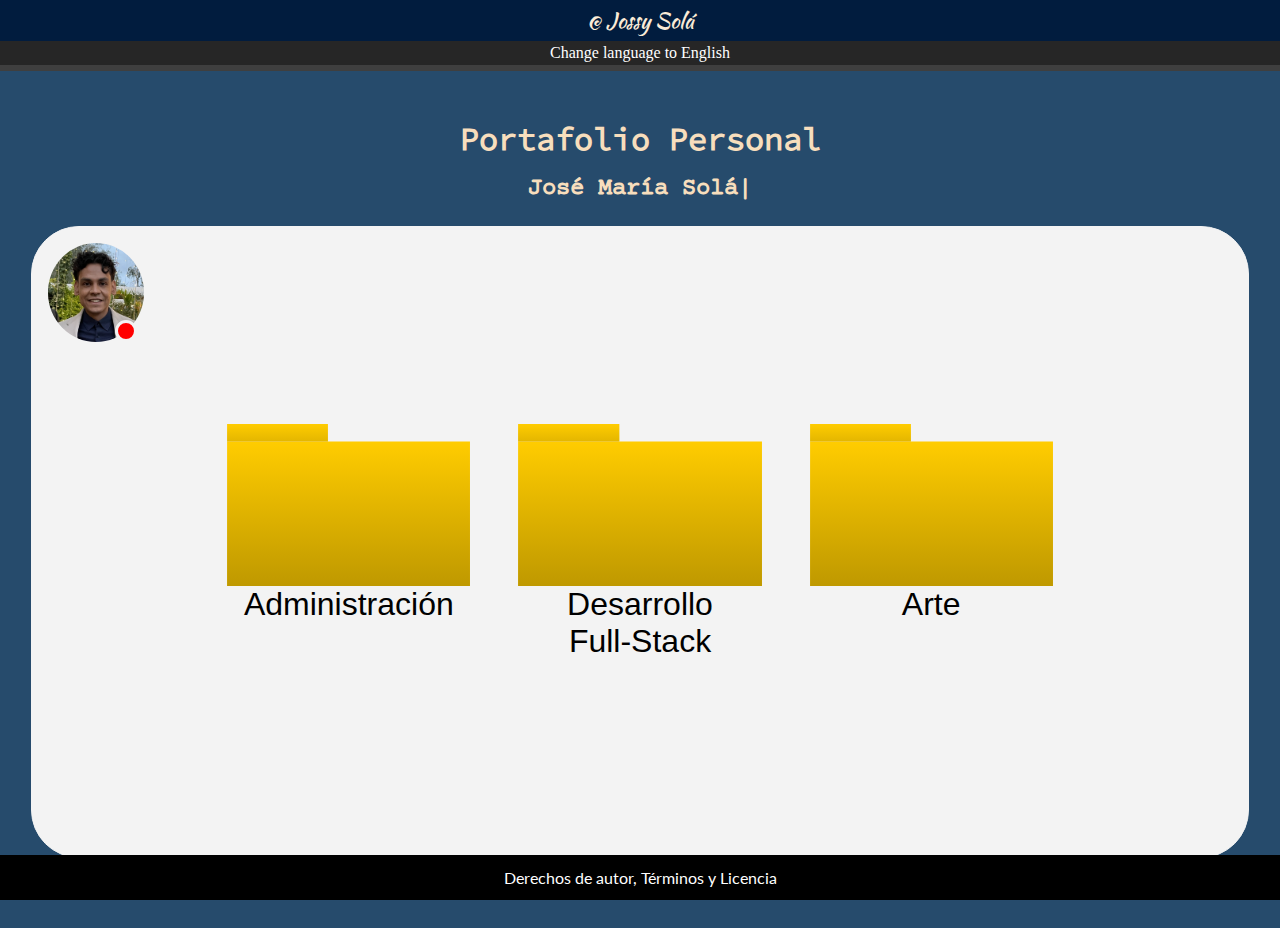
<file: index.html>
<!DOCTYPE html>
<html lang="es">
    <head>
        <title>Portafolio</title>
        <meta charset="utf-8">
        <meta name="viewport" content="width=device-width, initial-scale=1">
        <link rel="icon" href="./resources/images/at.png">
        <script type="module" src="./main.js" defer></script>
        <link rel="stylesheet" type="text/css" href="./resources/styles/breakpoints.css">
        <link rel="stylesheet" type="text/css" href="./resources/styles/main.css">
        <link rel="stylesheet" type="text/css" href="./resources/styles/banner.css">
        <link rel="stylesheet" type="text/css" href="./resources/styles/fonts.css">
        <link rel="stylesheet" type="text/css" href="./resources/styles/keyframes.css">
        <link rel="preconnect" href="https://fonts.googleapis.com">
        <link rel="preconnect" href="https://fonts.gstatic.com" crossorigin>
        <link href="https://fonts.googleapis.com/css2?family=Courier+Prime:ital,wght@0,400;0,700;1,400;1,700&display=swap" rel="stylesheet" media="screen" disabled>
        <link href="https://fonts.googleapis.com/css2?family=Source+Code+Pro:ital,wght@0,400;0,500;0,600;0,700;0,800;0,900;1,400;1,500;1,600;1,700;1,800;1,900&display=swap" rel="stylesheet" media="screen" disabled>
        <link href="https://fonts.googleapis.com/css2?family=Lato:ital,wght@0,100;0,300;0,400;0,700;0,900;1,100;1,300;1,400;1,700;1,900&display=swap" rel="stylesheet" media="screen">
        <link href="https://fonts.googleapis.com/css2?family=Caveat&family=Kaushan+Script&family=League+Spartan:wght@300&family=Playfair+Display&family=Ubuntu:wght@300&display=swap" rel="stylesheet" media="screen">
    </head>
    <body>
        <header>
            <div id="jossy_banner">@ Jossy Solá</div>
            <div id="start"></div>
            <nav>
                <div class="options language"><a href="./EN.html">Change language to English</a></div>
                <div class="options accessibility"><a href="#"></a></div>
            </nav>
            <h1>Portafolio Personal</h1>
            <h2 id="myname">José María Solá<span>|</span></h2>
        </header>

        <main>
            <div id="desktop">

                <div id="inbox">
                    <img src="./resources/images/me.webp" alt="Picture of Jossy Solá">
                    <div id="notification"></div>
                </div>
                
                <div class="folder" id="adm">
                    <img src="./resources/images/folder_notselected.svg" alt="">
                    <img class="selected" src="./resources/images/folder_selected.svg" alt="">
                    <span>Administración</span>
                </div>

                <div class="folder" id="fullstack">
                    <img src="./resources/images/folder_notselected.svg" alt="">
                    <img class="selected" src="./resources/images/folder_selected.svg" alt="">
                    <span>Desarrollo<br>Full-Stack</span>
                </div>

                <div class="folder" id="art">
                    <img src="./resources/images/folder_notselected.svg" alt="">
                    <img class="selected" src="./resources/images/folder_selected.svg" alt="">
                    <span>Arte</span>
                </div>
            </div>
        </main>

        <footer><a href="./resources/versions/about.html">Derechos de autor, Términos y Licencia</a></footer>
        
    </body>
</html>
</file>
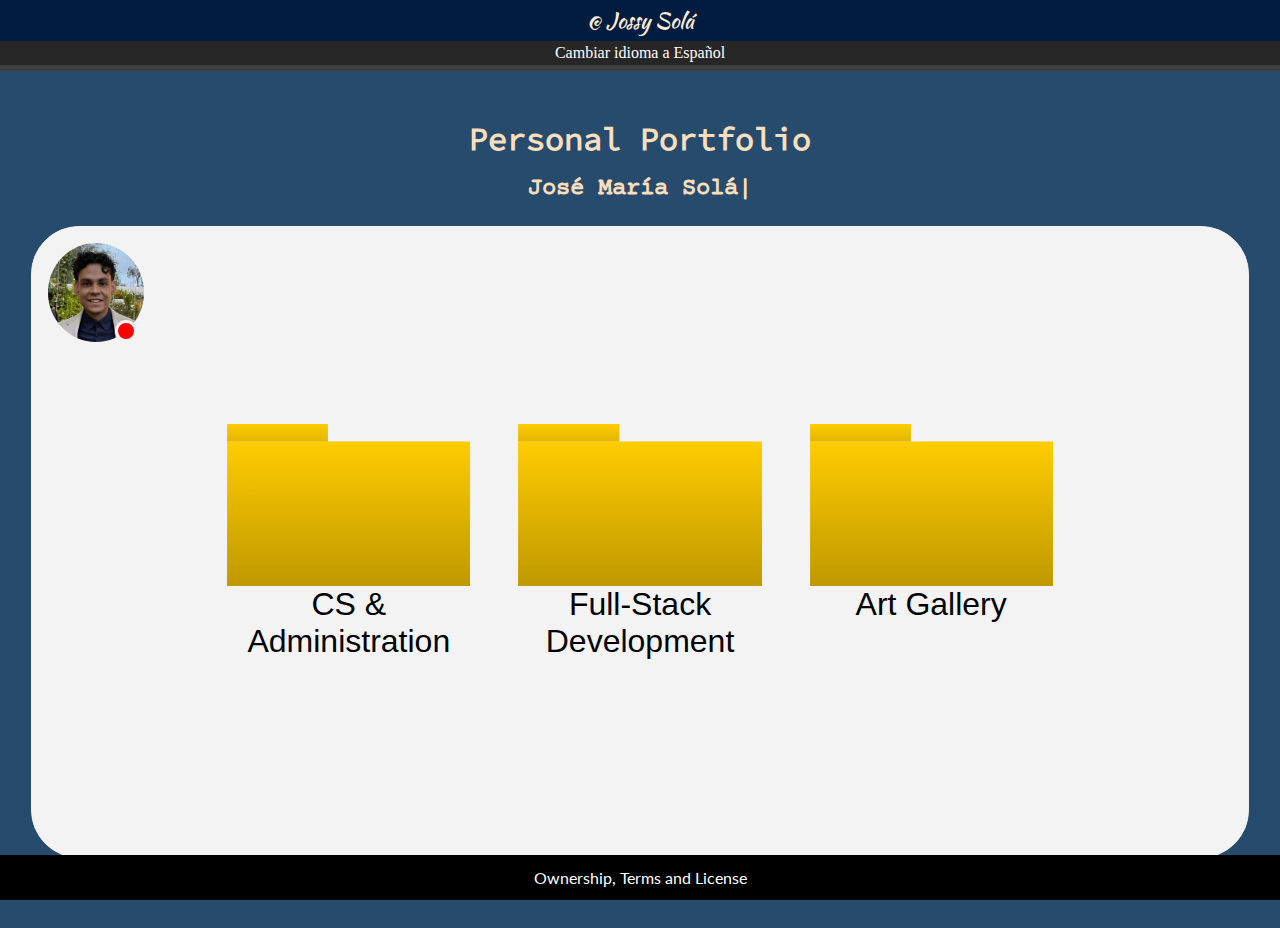
<file: EN.html>
<!DOCTYPE html>
<html lang="en">
    <head>
        <title>Portfolio</title>
        <meta charset="utf-8">
        <meta name="viewport" content="width=device-width, initial-scale=1">
        <link rel="icon" href="./resources/images/at.png">
        <script type="module" src="./main.js" defer></script>
        <link rel="stylesheet" type="text/css" href="./resources/styles/breakpoints.css">
        <link rel="stylesheet" type="text/css" href="./resources/styles/main.css">
        <link rel="stylesheet" type="text/css" href="./resources/styles/banner.css">
        <link rel="stylesheet" type="text/css" href="./resources/styles/fonts.css">
        <link rel="stylesheet" type="text/css" href="./resources/styles/keyframes.css">
        <link rel="preconnect" href="https://fonts.googleapis.com">
        <link rel="preconnect" href="https://fonts.gstatic.com" crossorigin>
        <link href="https://fonts.googleapis.com/css2?family=Courier+Prime:ital,wght@0,400;0,700;1,400;1,700&display=swap" rel="stylesheet" media="screen" disabled>
        <link href="https://fonts.googleapis.com/css2?family=Source+Code+Pro:ital,wght@0,400;0,500;0,600;0,700;0,800;0,900;1,400;1,500;1,600;1,700;1,800;1,900&display=swap" rel="stylesheet" media="screen" disabled>
        <link href="https://fonts.googleapis.com/css2?family=Lato:ital,wght@0,100;0,300;0,400;0,700;0,900;1,100;1,300;1,400;1,700;1,900&display=swap" rel="stylesheet" media="screen">
        <link href="https://fonts.googleapis.com/css2?family=Caveat&family=Kaushan+Script&family=League+Spartan:wght@300&family=Playfair+Display&family=Ubuntu:wght@300&display=swap" rel="stylesheet" media="screen">
    </head>
    <body>
        <header>
            <div id="jossy_banner">@ Jossy Solá</div>
            <div id="start"></div>
            <nav>
                <div class="options language"><a href="https://jossysola.github.io/home/">Cambiar idioma a Español</a></div>
                <div class="options accessibility"><a href="#"></a></div>
            </nav>
            <h1>Personal Portfolio</h1>
            <h2>José María Solá<span>|</span></h2>
        </header>

        <main>
            <div id="desktop">
                <div id="inbox">
                    <img src="./resources/images/me.webp" alt="Picture of Jossy Solá">
                    <div id="notification"></div>
                </div>
                
                <div class="folder" id="adm">
                    <img src="./resources/images/folder_notselected.svg" alt="">
                    <img class="selected" src="./resources/images/folder_selected.svg" alt="">
                    <span>CS & Administration</span>
                </div>

                <div class="folder" id="fullstack">
                    <img src="./resources/images/folder_notselected.svg" alt="">
                    <img class="selected" src="./resources/images/folder_selected.svg" alt="">
                    <span>Full-Stack<br>Development</span>
                </div>

                <div class="folder" id="art">
                    <img src="./resources/images/folder_notselected.svg" alt="">
                    <img class="selected" src="./resources/images/folder_selected.svg" alt="">
                    <span>Art Gallery</span>
                </div>
            </div>
        </main>

        <footer><a href="./resources/versions/about.html">Ownership, Terms and License</a></footer>
        
    </body>
</html>
</file>
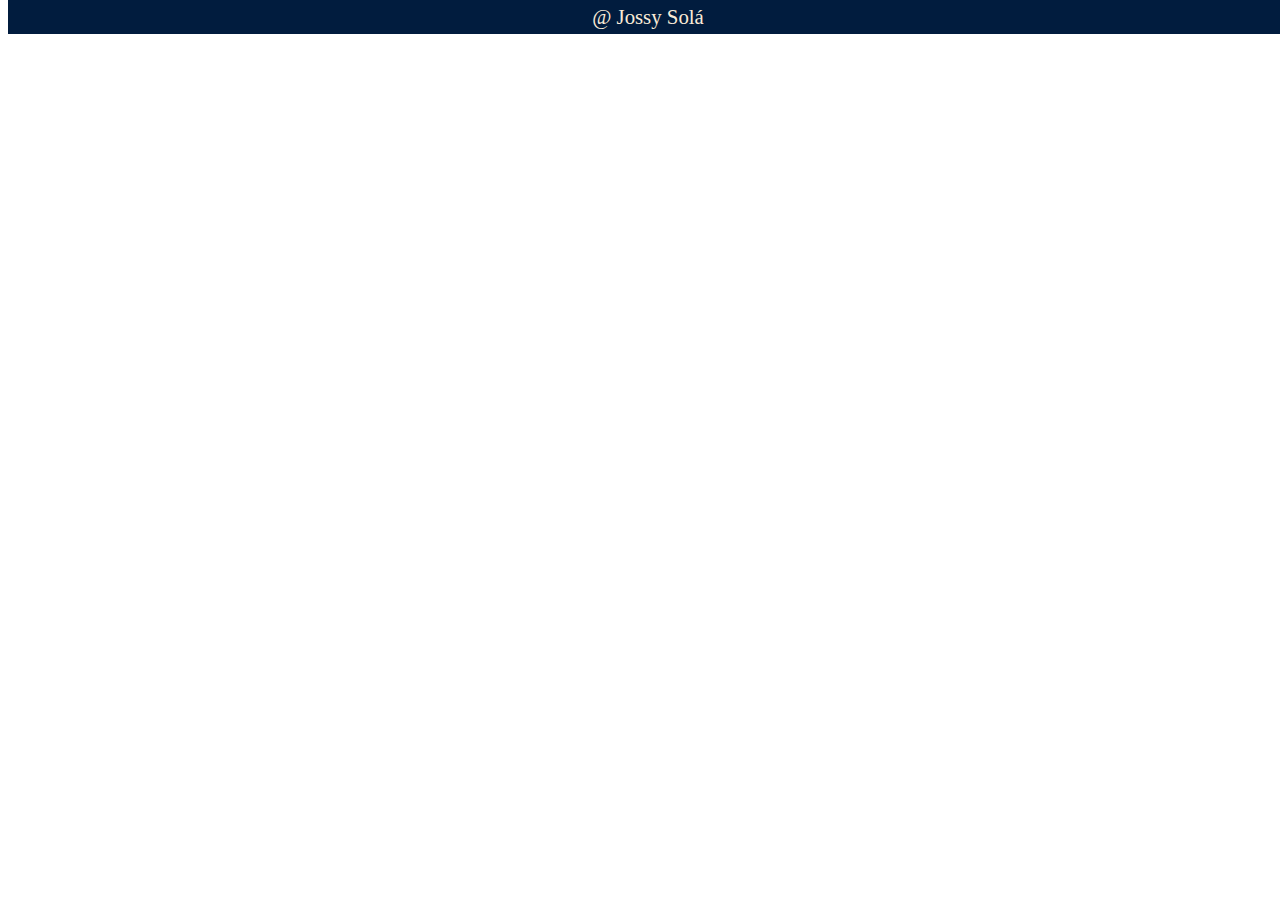
<file: home.html>
<!DOCTYPE html>
<html lang="es">
    <head>
        <title>Portafolio</title>
        <meta charset="UTF-8">
        <link rel="icon" href="./resources/images/at.png">
        <link rel="stylesheet" type="text/css" href="./resources/styles/banner.css">
    </head>

    <body>
        <div id="jossy_banner">@ Jossy Solá</div>
    </body>

</html>
</file>
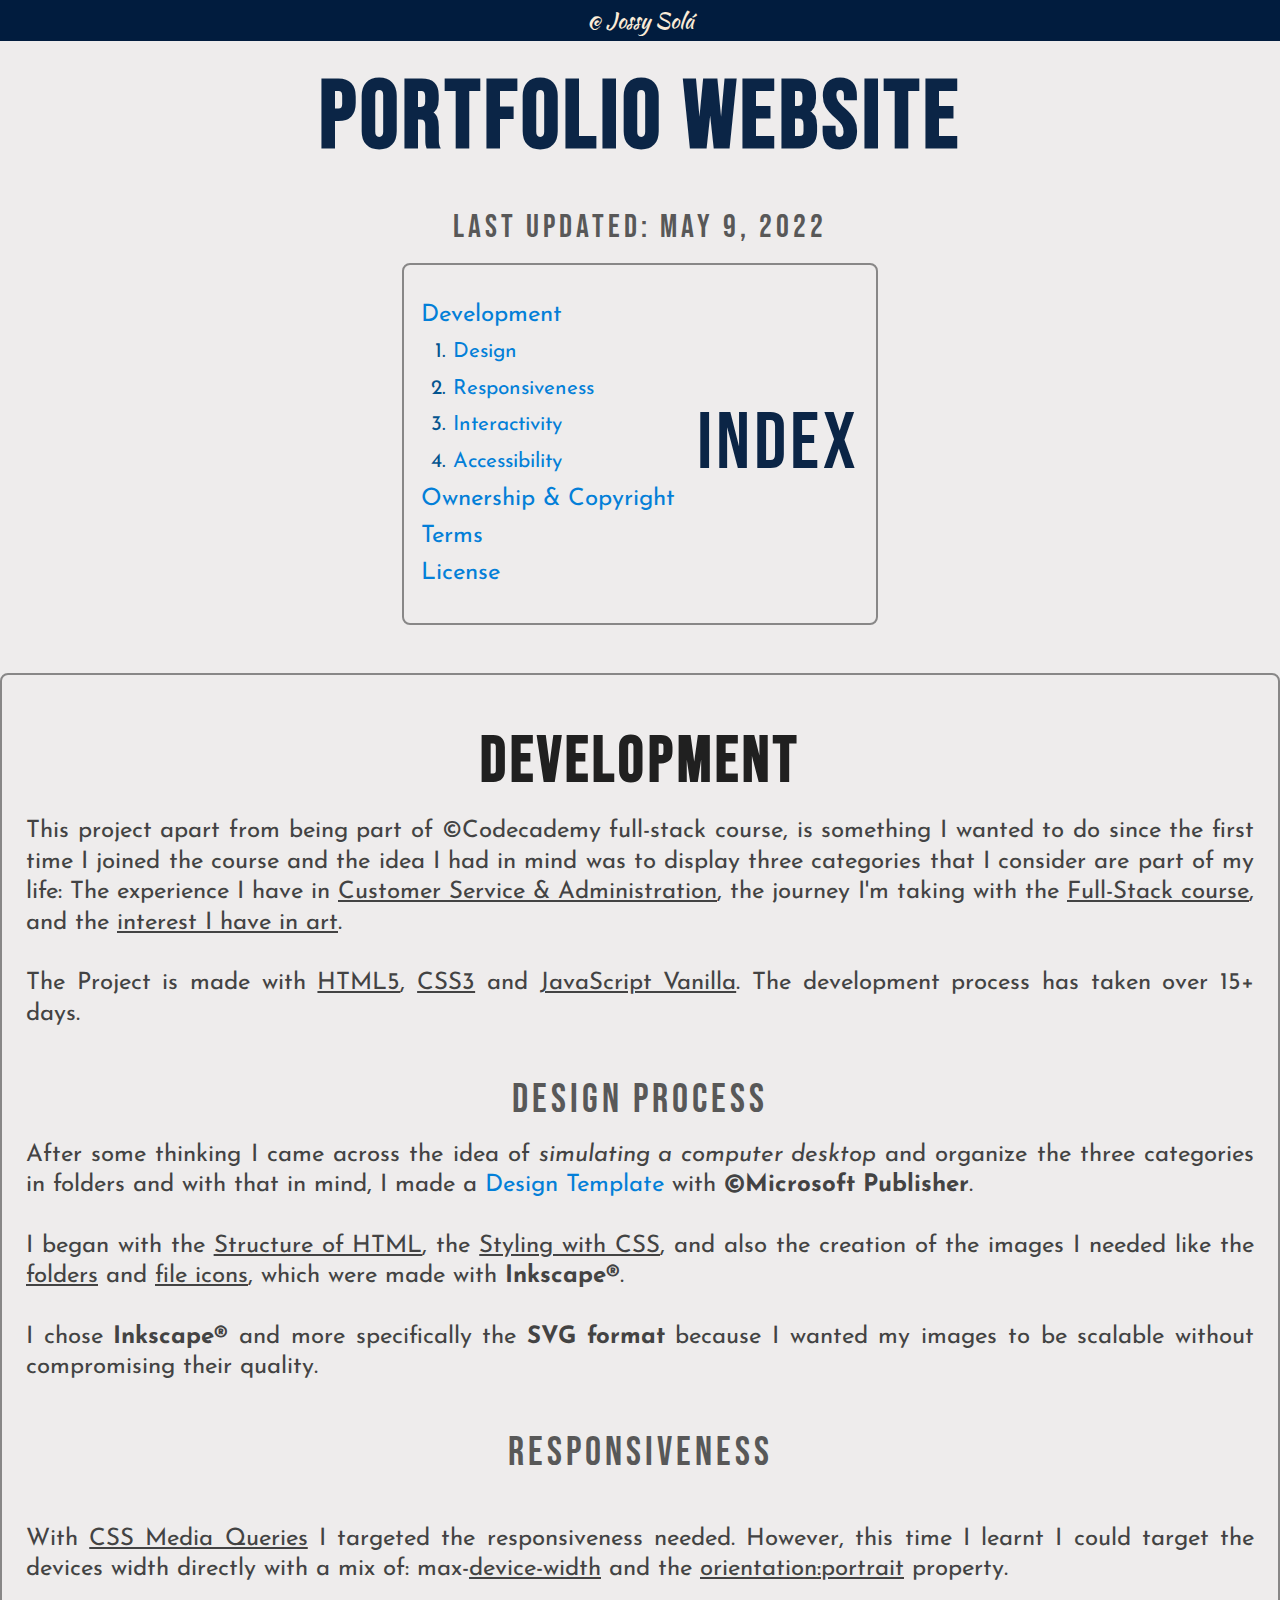
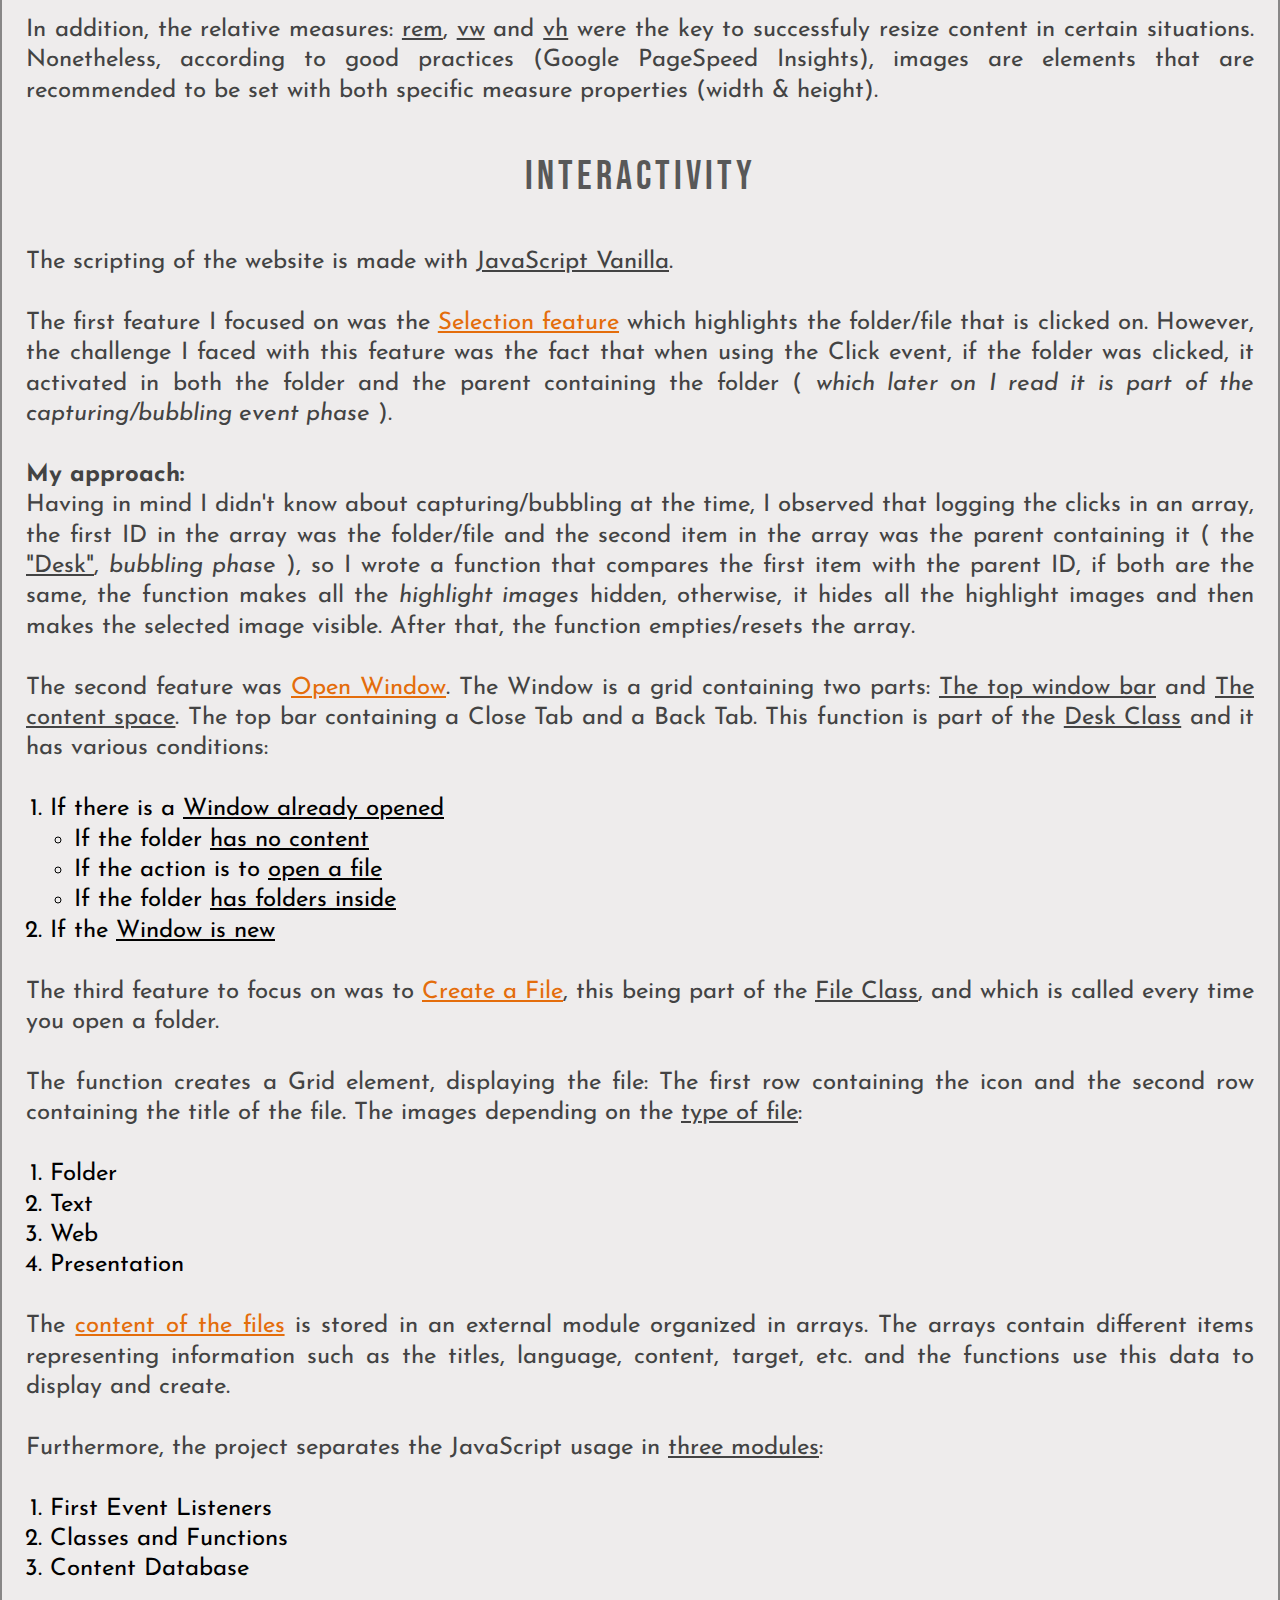
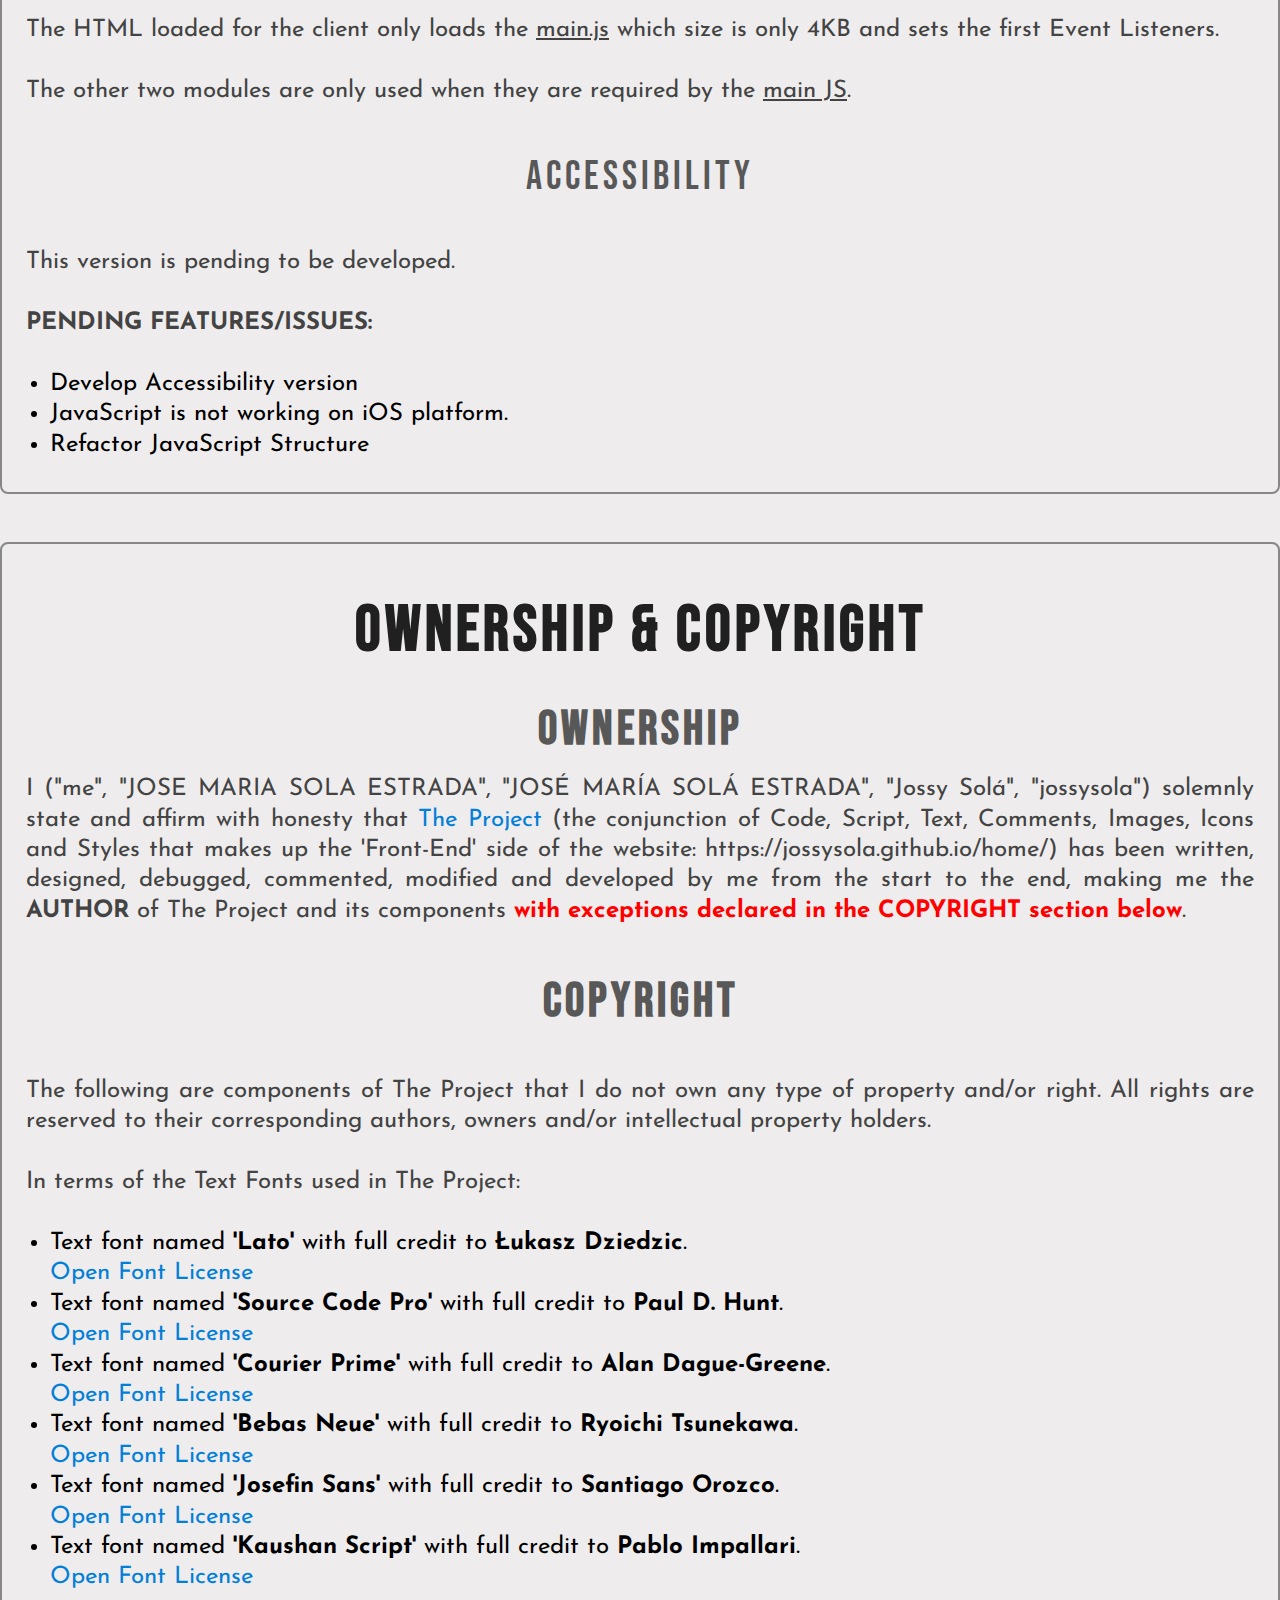
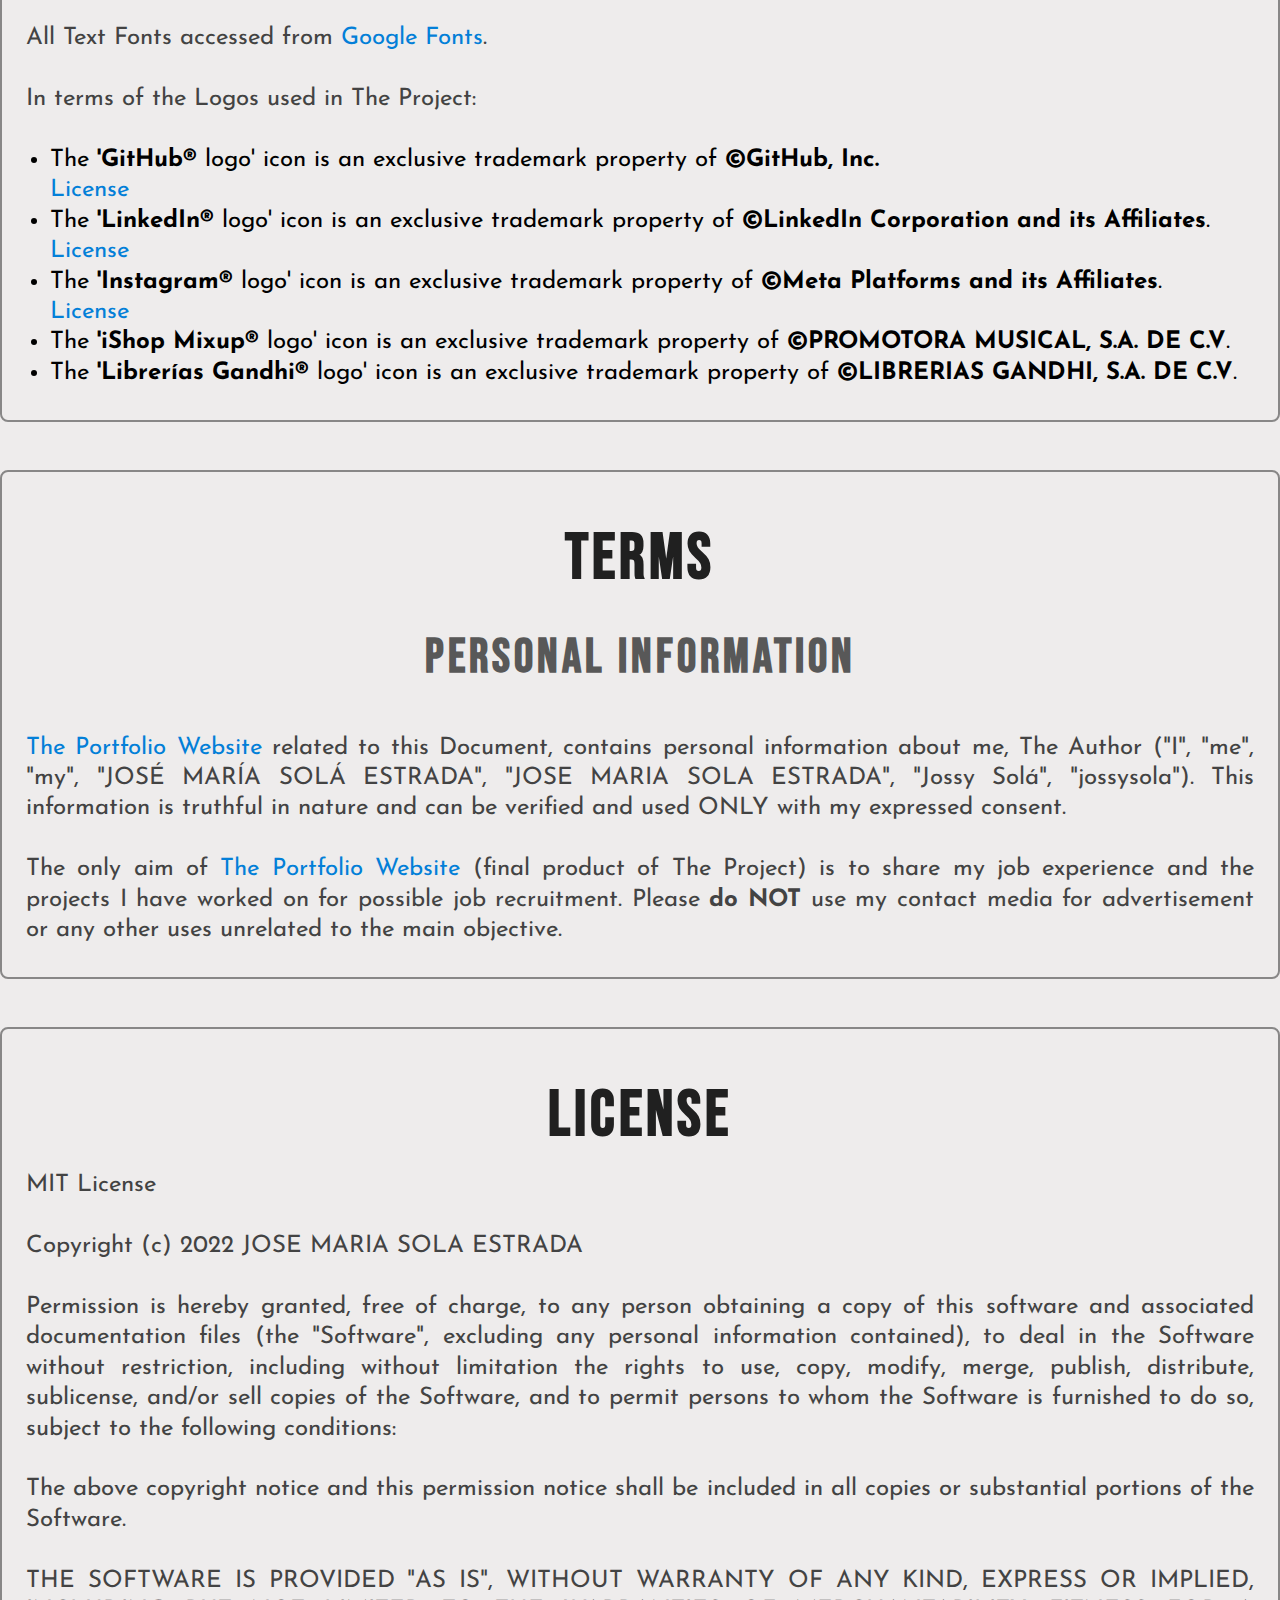
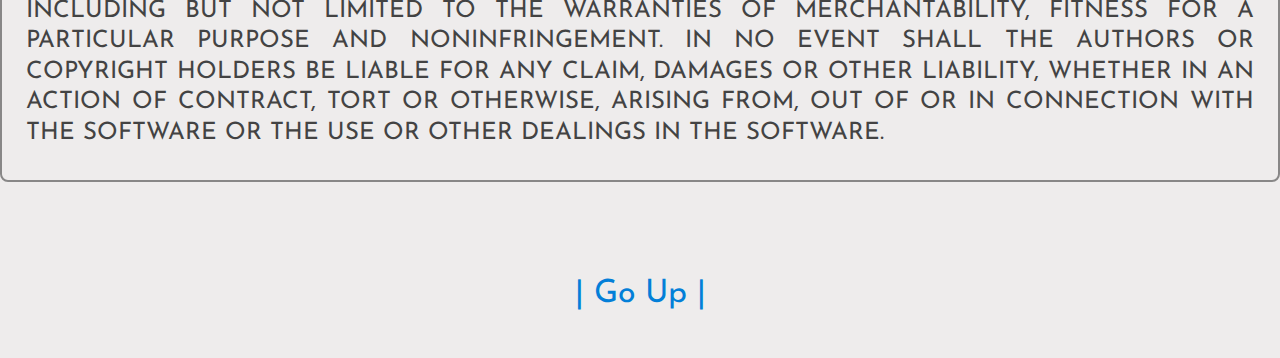
<file: resources/versions/about.html>
<!DOCTYPE html>
<html lang="en">
    <head>
        <title>About Jossy Sola website</title>
        <meta charset="utf-8" name="viewport" content="width=device-width, initial-scale=1">
        <link rel="icon" href="../images/at.png">
        <link rel="stylesheet" type="text/css" href="../styles/banner.css">
        <link rel="stylesheet" type="text/css" href="./about.css">
        <link href="https://fonts.googleapis.com/css2?family=Caveat&family=Kaushan+Script&family=League+Spartan:wght@300&family=Playfair+Display&family=Ubuntu:wght@300&display=swap" rel="stylesheet" media="screen">
        <link href="https://fonts.googleapis.com/css2?family=Bebas+Neue&display=swap" rel="stylesheet">
        <link href="https://fonts.googleapis.com/css2?family=Josefin+Sans:ital,wght@0,500;0,700;1,500&display=swap" rel="stylesheet">
    </head>

    <body>
        <div id="jossy_banner"><a href="https://jossysola.github.io/home/">@ Jossy Solá</a></div>
        <div id="start"></div>
        <h1>Portfolio Website</h1>
        <h6>Last updated: May 9, 2022</h6>
        <nav>
            <ul>
                <li><a href="#development">Development</a>
                    <ol>
                        <li><a href="#design">Design</a></li>
                        <li><a href="#responsiveness">Responsiveness</a></li>
                        <li><a href="#interactivity">Interactivity</a></li>
                        <li><a href="#accessibility">Accessibility</a></li>
                    </ol>
                </li>
                <li><a href="#copyright">Ownership & Copyright</a></li>
                <li><a href="#terms">Terms</a></li>
                <li><a href="#license">License</a></li>
            </ul>

            <h2 style="align-self: center;">Index</h2>
        </nav>

        <section id="development">
            <h3>Development</h3>
            <p>This project apart from being part of &copyCodecademy full-stack course, is something I wanted to do since the first time I joined the course and the idea I had in mind was to display three categories that I consider are part of my life: The experience I have in <u>Customer Service & Administration</u>, the journey I'm taking with the <u>Full-Stack course</u>, and the <u>interest I have in art</u>.</p>
            <br>
            <p>The Project is made with <u>HTML5</u>, <u>CSS3</u> and <u>JavaScript Vanilla</u>. The development process has taken over 15+ days.</p>
            <br>
            <h5 id="design">Design Process</h5>
            <p>After some thinking I came across the idea of <em>simulating a computer desktop</em> and organize the three categories in folders and with that in mind, I made a <a href="../docs/Normal Version.pdf" target="_blank">Design Template</a> with <strong>&copyMicrosoft Publisher</strong>.</p>
            <br>
            <p>I began with the <u>Structure of HTML</u>, the <u>Styling with CSS</u>, and also the creation of the images I needed like the <u>folders</u> and <u>file icons</u>, which were made with <strong>Inkscape&reg</strong>.</p>
            <br>
            <p>I chose <strong>Inkscape&reg</strong> and more specifically the <strong>SVG format</strong> because I wanted my images to be scalable without compromising their quality.</p>
            <br>
            <h5 id="responsiveness">Responsiveness</h5>
            <br>
            <p>With <u>CSS Media Queries</u> I targeted the responsiveness needed. However, this time I learnt I could target the devices width directly with a mix of: max-<u>device-width</u> and the <u>orientation:portrait</u> property.</p>
            <br>
            <p>In addition, the relative measures: <u>rem</u>, <u>vw</u> and <u>vh</u> were the key to successfuly resize content in certain situations. Nonetheless, according to good practices (Google PageSpeed Insights), images are elements that are recommended to be set with both specific measure properties (width & height).</p>
            <br>
            <h5 id="interactivity">Interactivity</h5>
            <br>
            <p>The scripting of the website is made with <u>JavaScript Vanilla</u>.</p>
            <br>
            <p>The first feature I focused on was the <u class="highlight">Selection feature</u> which highlights the folder/file that is clicked on. However, the challenge I faced with this feature was the fact that when using the Click event, if the folder was clicked, it activated in both the folder and the parent containing the folder ( <em>which later on I read it is part of the capturing/bubbling event phase</em> ).</p>
            <br>
            <p><strong>My approach:</strong><br>Having in mind I didn't know about capturing/bubbling at the time, I observed that logging the clicks in an array, the first ID in the array was the folder/file and the second item in the array was the parent containing it ( the <u>"Desk"</u>, </em><em>bubbling phase</em> ), so I wrote a function that compares the first item with the parent ID, if both are the same, the function makes all the <em>highlight images</em> hidden, otherwise, it hides all the highlight images and then makes the selected image visible. After that, the function empties/resets the array.</p>
            <br>
            <p>The second feature was <u class="highlight">Open Window</u>. The Window is a grid containing two parts: <u>The top window bar</u> and <u>The content space</u>. The top bar containing a Close Tab and a Back Tab. This function is part of the <u>Desk Class</u> and it has various conditions:</p>
            <br>
            <ol>
                <li>If there is a <u>Window already opened</u></li>
                <ul>
                    <li>If the folder <u>has no content</u></li>
                    <li>If the action is to <u>open a file</u></li>
                    <li>If the folder <u>has folders inside</u></li>
                </ul>
                <li>If the <u>Window is new</u></li>
            </ol>
            <br>
            <p>The third feature to focus on was to <u class="highlight">Create a File</u>, this being part of the <u>File Class</u>, and which is called every time you open a folder.</p>
            <br>
            <p>The function creates a Grid element, displaying the file: The first row containing the icon and the second row containing the title of the file. The images depending on the <u>type of file</u>:</p>
            <br>
            <ol>
                <li>Folder</li>
                <li>Text</li>
                <li>Web</li>
                <li>Presentation</li>
            </ol>
            <br>
            <p>The <u class="highlight">content of the files</u> is stored in an external module organized in arrays. The arrays contain different items representing information such as the titles, language, content, target, etc. and the functions use this data to display and create.</p>
            <br>
            <p>Furthermore, the project separates the JavaScript usage in <u>three modules</u>:</p>
            <br>
            <ol>
                <li>First Event Listeners</li>
                <li>Classes and Functions</li>
                <li>Content Database</li>
            </ol>
            <br>
            <p>The HTML loaded for the client only loads the <u>main.js</u> which size is only 4KB and sets the first Event Listeners.</p>
            <br>
            <p>The other two modules are only used when they are required by the <u>main JS</u>.</p>
            <br>
            <h5 id="accessibility">Accessibility</h5>
            <br>
            <p>This version is pending to be developed.</p>
            <br>
            <p><strong>PENDING FEATURES/ISSUES:</strong></p>
            <br>
            <ul>
                <li>Develop Accessibility version</li>
                <li>JavaScript is not working on iOS platform.</li>
                <li>Refactor JavaScript Structure</li>
            </ul>
        </section>

        <section id="copyright">
            <h3>Ownership & Copyright</h3>
            <h4>Ownership</h4>
            <p>I ("me", "JOSE MARIA SOLA ESTRADA", "JOSÉ MARÍA SOLÁ ESTRADA", "Jossy Solá",
                "jossysola") solemnly state and affirm with honesty that 
                <a href="https://github.com/JossySola/home" target="_blank">The Project</a> (the conjunction of Code, Script, Text, Comments, Images, Icons and Styles that makes up the 'Front-End' side of the website: https://jossysola.github.io/home/) has been written, designed, debugged, 
                commented, modified and developed by me from the start to the end, making me the <strong>AUTHOR</strong> of The Project and its components <strong class="emphasis">with exceptions declared in the COPYRIGHT section below</strong>.</p>
            <br>
            <h4>Copyright</h4>
            <br>
            <p>The following are components of The Project that I do not own any type of property and/or right. All rights are reserved to their corresponding authors, owners and/or intellectual property holders.</p>
            <br>
            <p>In terms of the Text Fonts used in The Project:</p>
            <br>
            <ul>
                <li>Text font named <strong>'Lato'</strong> with full credit to <strong>Łukasz Dziedzic</strong>.<br><a href="https://scripts.sil.org/cms/scripts/page.php?site_id=nrsi&id=OFL" target="_blank">Open Font License</a></li>
                <li>Text font named <strong>'Source Code Pro'</strong> with full credit to <strong>Paul D. Hunt</strong>.<br><a href="https://scripts.sil.org/cms/scripts/page.php?site_id=nrsi&id=OFL" target="_blank">Open Font License</a></li>
                <li>Text font named <strong>'Courier Prime'</strong> with full credit to <strong>Alan Dague-Greene</strong>.<br><a href="https://scripts.sil.org/cms/scripts/page.php?site_id=nrsi&id=OFL" target="_blank">Open Font License</a></li>
                <li>Text font named <strong>'Bebas Neue'</strong> with full credit to <strong>Ryoichi Tsunekawa</strong>.<br><a href="https://scripts.sil.org/cms/scripts/page.php?site_id=nrsi&id=OFL" target="_blank">Open Font License</a></li>
                <li>Text font named <strong>'Josefin Sans'</strong> with full credit to <strong>Santiago Orozco</strong>.<br><a href="https://scripts.sil.org/cms/scripts/page.php?site_id=nrsi&id=OFL" target="_blank">Open Font License</a></li>
                <li>Text font named <strong>'Kaushan Script'</strong> with full credit to <strong>Pablo Impallari</strong>.<br><a href="https://scripts.sil.org/cms/scripts/page.php?site_id=nrsi&id=OFL" target="_blank">Open Font License</a></li>
            </ul>
            <br>
            <p>All Text Fonts accessed from <a href="https://fonts.google.com/" target="_blank">Google Fonts</a>.</p>
            <br>
            <p>In terms of the Logos used in The Project:</p>
            <br>
            <ul>
                <li>The <strong>'GitHub&reg</strong> logo' icon is an exclusive trademark property of <strong>&copyGitHub, Inc.</strong><br><a href="https://github.com/logos">License</a></li>
                <li>The <strong>'LinkedIn&reg</strong> logo' icon is an exclusive trademark property of <strong>&copyLinkedIn Corporation and its Affiliates</strong>.<br><a href="https://brand.linkedin.com/policies">License</a></li>
                <li>The <strong>'Instagram&reg</strong> logo' icon is an exclusive trademark property of <strong>&copyMeta Platforms and its Affiliates</strong>.<br><a href="https://www.facebook.com/brand/resources/meta/our-trademarks/">License</a></li>
                <li>The <strong>'iShop Mixup&reg</strong> logo' icon is an exclusive trademark property of <strong>&copyPROMOTORA MUSICAL, S.A. DE C.V</strong>.
                <li>The <strong>'Librerías Gandhi&reg</strong> logo' icon is an exclusive trademark property of <strong>&copyLIBRERIAS GANDHI, S.A. DE C.V</strong>.
            </ul>
        </section>

        <section id="terms">
            <h3>Terms</h3>
            <h4>Personal Information</h4>
            <br>
            <p><a href="https://jossysola.github.io/home/" target="_blank">The Portfolio Website</a> related to this Document, contains personal information about me, The Author ("I", "me", "my", "JOSÉ MARÍA SOLÁ ESTRADA", "JOSE MARIA SOLA ESTRADA", "Jossy Solá", "jossysola"). This information is truthful in nature and can be verified and used ONLY with my expressed consent.</p>
            <br>
            <p>The only aim of <a href="https://jossysola.github.io/home/" target="_blank">The Portfolio Website</a> (final product of The Project) is to share my job experience and the projects I have worked on for possible job recruitment. Please <strong>do NOT</strong> use my contact media for advertisement or any other uses unrelated to the main objective.</p>
        </section>

        <section id="license">
            <h3>License</h3>
            <p>MIT License<br><br>

                Copyright (c) 2022 JOSE MARIA SOLA ESTRADA <br><br>
            
                Permission is hereby granted, free of charge, to any person obtaining a copy
                of this software and associated documentation files (the "Software", excluding any personal information contained), to deal
                in the Software without restriction, including without limitation the rights
                to use, copy, modify, merge, publish, distribute, sublicense, and/or sell
                copies of the Software, and to permit persons to whom the Software is
                furnished to do so, subject to the following conditions:
                <br><br>
                The above copyright notice and this permission notice shall be included in all
                copies or substantial portions of the Software.
                <br><br>
                THE SOFTWARE IS PROVIDED "AS IS", WITHOUT WARRANTY OF ANY KIND, EXPRESS OR
                IMPLIED, INCLUDING BUT NOT LIMITED TO THE WARRANTIES OF MERCHANTABILITY,
                FITNESS FOR A PARTICULAR PURPOSE AND NONINFRINGEMENT. IN NO EVENT SHALL THE
                AUTHORS OR COPYRIGHT HOLDERS BE LIABLE FOR ANY CLAIM, DAMAGES OR OTHER
                LIABILITY, WHETHER IN AN ACTION OF CONTRACT, TORT OR OTHERWISE, ARISING FROM,
                OUT OF OR IN CONNECTION WITH THE SOFTWARE OR THE USE OR OTHER DEALINGS IN THE
                SOFTWARE.</p>
        </section>

        <footer><a href="#start">| Go Up |</a></footer>
    </body>
</html>
</file>
<file: resources/styles/breakpoints.css>
@media only screen and (max-width: 83.75rem) {
    .inboxMsg {
        align-self: center !important;
        left: 2vw !important;

    }
}

@media only screen and (max-device-width: 57rem) and (orientation: portrait) {
    html {
        font-size: 2vh !important;
    }
    a {
        font-size: 2.5vh !important;
    }
    main {
        height: fit-content !important;
    }
    #jossy_banner {
        font-size: 2.3vh !important;
    }
    #desktop {
        flex-flow: column wrap !important;
        padding: 1rem;
    }
    #inbox {
        position: relative !important;
        align-self:unset !important;
        left: 0 !important;
    }
    .inboxMsg {
        width: 83% !important;
        height: 70vh;
        align-self: center !important;
        justify-self: center;
        left: unset !important;
        margin: 0 !important;
    }
    .folder {
        min-width: 30% !important;
        max-width: 45% !important;
        font-size: 2.5vh !important;
        margin: 1vw !important;
    }
    .file {
        min-width: 30% !important;
        max-width: 45% !important;
        font-size: 2.5vh !important;
        margin: 1vw !important;
    }

    .selected:active {
        visibility: visible !important;
    }
    .window {
        width: 95% !important;
        height: 90% !important;
    }
    .galleryDirections {
        font-size: 20vh;
        display: flex;
        align-items: center;
        justify-content: center;
        height: 100%;
        width: 100%;
        cursor: pointer;
        background-color: #ffffff1e;
        opacity: 0;
    }
    .galleryDirections:hover {
        opacity: 1;
        transition: opacity 0.3s ease-in !important;
    }
    .galleryDirections:active {
        opacity: 1;
        transition: opacity 0.3s ease-in !important;
    }
}

@media only screen and (max-width: 49rem) {
    html {
        font-size: 2vh !important;
    }
    a {
        font-size: 2.5vh !important;
    }
    main {
        height: fit-content !important;
    }
    footer {
        padding: 0.8vh 0 !important;
    }
    footer a {
        font-size: 2vh !important;
    }
    #jossy_banner {
        font-size: 2.3vh !important;
    }
    #inbox {
        position: relative !important;
        align-self: unset !important;
        left: 0 !important;
    }
    #desktop {
        flex-flow: row wrap !important;
        height: 90vh !important;
    }
    .folder {
        min-width: 12rem !important;
        max-width: 40% !important;
        font-size: 2.5vh !important;
    }
    .file {
        min-width: 12rem !important;
        max-width: 40% !important;
        font-size: 2.5vh !important;
    }
    .crystal {
        width: 95% !important;
        height: 90vh !important;;
    }
    .window {
        width: 95% !important;
        height: 95% !important;
    }
    .inboxMsg {
        width: 83% !important;
        height: 50vh;
        align-self: center !important;
        justify-self: center;
        left: unset !important;
        margin: 0 !important;
    }
    .galleryDirections {
        font-size: 20vh;
        display: flex;
        align-items: center;
        justify-content: center;
        height: 100%;
        width: 100%;
        cursor: pointer;
        background-color: #ffffff1e;
        opacity: 0;
    }
    .galleryDirections:hover {
        opacity: 1;
        transition: opacity 0.3s ease-in !important;
    }
    .galleryDirections:active {
        opacity: 1;
        transition: opacity 0.3s ease-in !important;
    }
}

@media only screen and (max-width: 39.375rem) {
    #inbox {
        margin: 5rem !important;
    }
    #desktop {
        height: fit-content !important;
    }
    .window {
        width: 100% !important;
        height: 80vh !important;
    }
}

@media only screen and (max-width: 31.25rem) {
    html {
        font-size: 2vh !important;
    }
    a {
        font-size: 2.5vh !important;
    }
    #jossy_banner {
        font-size: 2.3vh !important;
    }
    .inboxMsg {
        width: 80% !important;
        height: 70% !important;
    }
    .galleryDirections {
        font-size: 20vh;
        display: flex;
        align-items: center;
        justify-content: center;
        height: 100%;
        width: 100%;
        cursor: pointer;
        background-color: #ffffff1e;
        opacity: 0;
    }
    .galleryDirections:hover {
        opacity: 1;
        transition: opacity 0.3s ease-in !important;
    }
    .galleryDirections:active {
        opacity: 1;
        transition: opacity 0.3s ease-in !important;
    }
}

@media only screen and (max-width: 20.31rem) {
    html {
        font-size: 2vh !important;
    }
    a {
        font-size: 2.5vh !important;
    }
    #jossy_banner {
        font-size: 2.3vh !important;
    }
    .galleryDirections {
        font-size: 20vh;
        display: flex;
        align-items: center;
        justify-content: center;
        height: 100%;
        width: 100%;
        cursor: pointer;
        background-color: #ffffff1e;
        opacity: 0;
    }
    .galleryDirections:hover {
        opacity: 1;
        transition: opacity 0.3s ease-in !important;
    }
    .galleryDirections:active {
        opacity: 1;
        transition: opacity 0.3s ease-in !important;
    }
}
</file>
<file: resources/styles/main.css>
/*
                            OWNERSHIP AND LICENSE
    
    > Ownership

    I ("me", "JOSE MARIA SOLA ESTRADA", "JOSÉ MARÍA SOLÁ ESTRADA", "Jossy Solá",
    "jossysola") solemnly state and affirm with honesty that after the MIT License
    all the Content ("Code", "Script") has been written, designed, debugged, 
    commented, modified and developed by me from the start, without including or 
    integrating any type of content made by another individual in any part of the 
    composing process, making me the AUTHOR of this file and its full Content.

    > MIT License

    Copyright (c) 2022 JOSE MARIA SOLA ESTRADA

    Permission is hereby granted, free of charge, to any person obtaining a copy
    of this software and associated documentation files (the "Software"), to deal
    in the Software without restriction, including without limitation the rights
    to use, copy, modify, merge, publish, distribute, sublicense, and/or sell
    copies of the Software, and to permit persons to whom the Software is
    furnished to do so, subject to the following conditions:

    The above copyright notice and this permission notice shall be included in all
    copies or substantial portions of the Software.

    THE SOFTWARE IS PROVIDED "AS IS", WITHOUT WARRANTY OF ANY KIND, EXPRESS OR
    IMPLIED, INCLUDING BUT NOT LIMITED TO THE WARRANTIES OF MERCHANTABILITY,
    FITNESS FOR A PARTICULAR PURPOSE AND NONINFRINGEMENT. IN NO EVENT SHALL THE
    AUTHORS OR COPYRIGHT HOLDERS BE LIABLE FOR ANY CLAIM, DAMAGES OR OTHER
    LIABILITY, WHETHER IN AN ACTION OF CONTRACT, TORT OR OTHERWISE, ARISING FROM,
    OUT OF OR IN CONNECTION WITH THE SOFTWARE OR THE USE OR OTHER DEALINGS IN THE
    SOFTWARE.
*/
* {
    padding: 0;
    margin: 0;
    box-sizing: content-box;
}
html {
    background-color: #264b6c;
}
body {
    color: white;
    font-family: 'Lato', sans-serif;
    scrollbar-width: thin;
    scrollbar-color: #cfcece transparent;
    scrollbar-arrow-color: transparent;
    scrollbar-base-color: transparent;
    scrollbar-face-color: transparent;
    -ms-scrollbar-face-color: transparent;
    -ms-scrollbar-track-color: #cfcece ;
    -ms-scrollbar-arrow-color: transparent;
}
a {
    cursor: pointer;
}
a:link {
    text-decoration: none;
    color: white;
}
a:hover {
    text-decoration: underline;
}
a:active {
    text-decoration: none;
    color: white;
}
a:visited {
    color: white;
    text-decoration: none;
}
h1, h2, h3, h4, h5, h6 {
    margin-top: 1rem;
}
h1 {
    margin-top: 3rem;
    font-family: 'Source Code Pro', monospace;
    color: #f7debd;
}
h2 {
    font-family: 'Courier Prime', monospace;
    color: #f7debd;
}
h2 span {
    font-family: 'Courier Prime', monospace;
    animation-name: insertionPoint;
    animation-duration: 200ms;
    animation-direction: alternate;
    animation-iteration-count: infinite;
    color: #f7debd;
}
header {
    text-align: center;
}
main {
    display: flex;
    justify-content: center;
    padding: 1.5rem 0;
    width: 100%;
    height: 70vh;
    margin-bottom: 3rem;
}
footer {
    text-align: center;
    padding: 0.8rem 0;
    background-color:black;
    width: 100%;
    position: fixed;
    bottom: 0px;
}
#start {
    width: 100%;
    height: 4vh;
    background-color: #262626;
}
#inbox {
    width: 6rem;
    height: 6rem;
    margin: 1rem;
    position: absolute;
    align-self: flex-start;
    left: 2.5vw;
    cursor: pointer;
}

#inbox img {
    border-radius: 50%;
    width: 100%;
    height: auto;
}
#notification {
    background-color: red;
    width: 1rem;
    height: 1rem;
    border-radius: 50%;
    border: 0.2rem solid #F3F3F3;
    position: relative;
    display: inline-block;
    left: 70%;
    bottom: 30%;
}
.inboxMsg {
    background-color: #739140;
    border: 0.12rem solid darkolivegreen;
    border-radius: 0.8rem;
    color: white;
    padding: 1rem;
    position: absolute;
    margin-top: 1rem;
    margin-left: 1rem;
    left: 10vw;
    align-self: flex-start;
    width: 30vw;
    max-width: 485px;
    height: 50vh;
    max-height: 476px;
    text-align: left;
    overflow: scroll;
    display: grid;
    grid-template: 
    "inboxBar" 0.5fr
    "inboxMsg" 1fr
    "inboxMedia" 0.5fr;
}
.inboxMsg::-webkit-scrollbar {
    background-color: transparent;
    width: 1vw;
    height: 1vh;
}
.inboxMsg::-webkit-scrollbar-corner {
    background-color: transparent;
}
.inboxMsg::-webkit-scrollbar-thumb {
    background-color: #ffffffab;
    border-radius: 3px;
}

/* WEBSITE GENERAL LAYOUT */
.options {
    font-size: 1rem;
    font-family: Calibri;
    color: white;
    width: 100%;
    padding: 3px 0;
    text-align: center;
}
.language {
    padding-top: 0.5rem;
    background-color: #262626;
}
.accessibility {
    background-color: #3f3f3f;
}

#desktop {
    background-color: #F3F3F3;
    border: 1px solid #F3F3F3;
    border-radius: 3rem;
    width: 95%;
    height: 100%;
    font-size: 1.5rem;
    display: inline-flex;
    flex-flow: row wrap;
    align-items: center;
    align-content: center;
    justify-content: center;
    overflow: hidden;
}
.crystal {
    position: absolute;
    width: 95%;
    height: 70vh;
    background-color: transparent;
    display: flex;
    align-items: center;
    justify-content: center;
}
.window {
    position: absolute;
    display: grid;
    grid-template: 
    "windowBar" 0.08fr
    "windowTitle" 0.08fr
    "windowContent" 1fr;
    justify-self: center;
    width: 60vw;
    height: 97%; 
    border-radius: 1rem;
    background-color: #04294B;
    transition: background-color 0.5s ease-in;
}
.loading {
    background-color: #242424;
    animation: loading 0.7s ease infinite alternate-reverse;
}
.folder {
    min-width: 12rem;
    max-width: 20%;
    margin: 1.5rem;
    font-size: 2.5vw;
    color: black;
    font-family: 'Trebuchet MS', 'Lucida Sans Unicode', 'Lucida Grande', 'Lucida Sans', Arial, sans-serif;
    cursor: pointer;
    align-self: flex-start;
    display: grid;
    grid-template:
    "img" 1fr
    "txt" 0.4fr;
}
.folder img {
    width: 100%;
    grid-area: img;
}
.folder span {
    width: 100%;
    text-align: center;
    grid-area: txt;
}
.file {
    width: 10rem;
    margin: 1.5rem;
    font-size: 1.5rem;
    cursor: pointer;
    text-align: center;
    align-self: baseline;
    display: grid;
    grid-template:
    "img" 7rem
    "txt" 0.5fr;
}
.file img {
    width: 100%;
    height: 100%;
    grid-area: img;
}
.file span {
    width: 100%;
    grid-area: txt;
    font-family: 'Courier New', Courier, monospace;
    color: white;
    margin-top: 0.3rem;
}
.selected {
    visibility: hidden;
}

/* WINDOW GRID */
.backtab {
    cursor: pointer;
    grid-area: windowBar;
    text-decoration: none !important;
    align-self: center;
    justify-self: left;
    margin-left: 1rem;
    margin-top: 0.5rem;
    visibility: hidden;
}
.closetab {
    cursor: pointer;
    grid-area: windowBar;
    text-decoration: none !important;
    align-self: center;
    justify-self: right;
    margin-right: 1rem;
    margin-top: 0.5rem;
}
.windowTitle {
    grid-area: windowTitle;
    color: white;
    text-align: center;
    font-size: 2.5rem;
    margin: 0.5rem 0;
    display: inline;
    transition: display 0.8s ease-in;
}

.fileTitle {
    grid-area: windowTitle;
    color: black;
    opacity: 0;
    text-align: center;
    font-size: 2.5rem;
    margin: 0.5rem 0;
}
.contentBox {
    grid-area: windowContent;
    width: 100%;
    height: 100%;
    display: inline-flex;
    flex-wrap: wrap;
    overflow: scroll;
    justify-content: center;
}
.contentBox::-webkit-scrollbar {
    background-color: transparent;
    width: 1vw;
    height: 1vh;
}
.contentBox::-webkit-scrollbar-corner {
    background-color: transparent;
}
.contentBox::-webkit-scrollbar-thumb {
    background-color: #ffffffab;
    border-radius: 3px;
}
.galleryBox {
    grid-area: windowContent;
    width: 100%;
    height: 100%;
    font-family: 'Trebuchet MS', 'Lucida Sans Unicode', 'Lucida Grande', 'Lucida Sans', Arial, sans-serif;
    border-bottom-left-radius: 1rem;
    border-bottom-right-radius: 1rem;
    overflow: hidden;
    display: grid;
    grid-template: "galleryLeft galleryImg galleryRight";
    grid-template-rows: 100%;
    grid-template-columns: 35% 30% 35%;
}
.galleryImg {
    justify-self: center;
    align-self: center;
    grid-area: galleryLeft / galleryImg / galleryRight;
    height: 61vh;
    max-height: 50rem;
    
}
.galleryDirections {
    font-size: 20vh;
    display: flex;
    align-items: center;
    justify-content: center;
    height: 100%;
    width: 100%;
    cursor: pointer;
}
.galleryDirections:hover {
    background-color: #ffffff1e;
    transition: background-color 0.3s ease-in;
}
.galleryDirections:active {
    background-color: #ffffff1e;
}
.galleryDirections:visited {
    opacity: 0;
}
.textBox {
    grid-area: windowContent;
    width: 100%;
    height: 100%;
    overflow: scroll;
    text-align: left;
    color: black !important;
    font-family: 'Trebuchet MS', 'Lucida Sans Unicode', 'Lucida Grande', 'Lucida Sans', Arial, sans-serif;
    letter-spacing: 0.1rem;
}
.textBox a {
    font-size: 1.2rem;
    color: #037fd8 !important;
}
.textBox a:link {
    text-decoration: none;
    color: #037fd8 !important;
}
.textBox a:hover {
    text-decoration: underline;
}
.textBox a:active {
    text-decoration: none;
    color: #037fd8 !important;
}
.textBox a:visited {
    color: #037fd8 !important;
    text-decoration: none;
}
.textBox::-webkit-scrollbar {
    background-color: transparent;
    width: 1vw;
    height: 1vh;
}
.textBox::-webkit-scrollbar-corner {
    background-color: transparent;
}
.textBox::-webkit-scrollbar-thumb {
    background-color: #ffffff;
    border-radius: 3px;
}
.transBox {
    grid-area: windowContent;
    width: 100%;
    height: 100%;
    overflow: scroll;
    font-family: 'Trebuchet MS', 'Lucida Sans Unicode', 'Lucida Grande', 'Lucida Sans', Arial, sans-serif;
    letter-spacing: 0.1rem;
}
.transBox img {
    max-width: 320px;
}
.transBox li {
    color:yellow;
}
.transBox::-webkit-scrollbar {
    background-color: transparent;
    width: 0.5vw;
    height: 1vh;
}
.transBox::-webkit-scrollbar-corner {
    background-color: transparent;
}
.transBox::-webkit-scrollbar-thumb {
    background-color: #ffffff;
    border-radius: 3px;
}
.webBox {
    grid-area: windowBar / windowTitle / windowContent;
    background-image: radial-gradient(circle,black,transparent);
    display: flex;
    align-items: center;
    justify-content: center;
    border-radius: 1rem;
    width: 100%;
    height: 100%;
}
.choiceBox {
    min-width: 10rem;
    max-width: 20rem;
    text-align: center;
    padding: 1rem;
    color:#434343;
    background-color: white;
    display: grid;
    grid-template:
    "a a a" 2fr
    "b . c" 1fr;
}
.choiceBox a:hover {
    text-decoration: none !important;
}
.msgBox {
    grid-area: a;
}
.acceptBtn {
    color: white;
    background-color: #3ead22;
    grid-area: c;
    padding: 0.5rem 0.5rem;
}
.cancelBtn {
    color: white;
    background-color: #242424;
    grid-area: b;
    padding: 0.5rem 0.5rem;
}
.rolegrid {
    display: grid;
    grid-template: 
    "role role"
    "period period"
    "skills skills"
    "logo logo";
    width: 100%;
    text-align: center;
    margin: 3rem 0 10rem;
}


/* TRANSITIONS */
.textTransition {
    background-color: #e3e2db;
    border: 1px solid #b3b1a9;
    color: #ffffffc4;
    transition: background-color 0.3s ease-in-out;
}
.presentationTransition {
    background-color: #a02c2c;
    transition: background-color 0.3s ease-in-out;
}
.galleryTransition {
    background-color: #141414;
    transition: background-color 0.7s ease-in-out;
}
.colorTransition {
    color: black !important;
    transition: color 0.8s ease-in-out !important;
}
.appearTransition {
    opacity: 1 !important;
    transition: opacity 1s ease-in;
}
</file>
<file: resources/styles/banner.css>
@font-face {
    font-family: 'Kaushan Script', cursive;
    src: url('../fonts/KaushanScript-Regular.ttf');
    font-display: swap;
} 

#jossy_banner_about {
    color: #FAEBD7;
    background-color: #011C3E;
    font-family: 'Kaushan Script';
    font-size: 1.3rem;
    text-align: center;
    width: 100%;
    height: fit-content;
    padding: 5px 0;
    position: fixed;
    z-index: 10;
    bottom: 0;
    left: 0;
    right: 0;
}
#jossy_banner_about a {
    color: white;
    cursor: pointer;
    font-size: 1em;
    font-family: 'Trebuchet MS', 'Lucida Sans Unicode', 'Lucida Grande', 'Lucida Sans', Arial, sans-serif;
    position: absolute;
    right: 15px;
    bottom: 6px;
}

#jossy_banner {
    color: #FAEBD7;
    background-color: #011C3E;
    font-family: 'Kaushan Script';
    font-size: 1.3rem;
    text-align: center;
    width: 100%;
    height: fit-content;
    padding: 5px 0;
    position: fixed;
    z-index: 10;
    top: 0;
}
#jossy_banner a {
    text-decoration: none;
    color: #FAEBD7;
}
#jossy_banner a:link {
    text-decoration: none;
    color: #FAEBD7;
}
#jossy_banner a:hover {
    text-decoration: none;
    color: #FAEBD7;
}
#jossy_banner a:active {
    text-decoration: none;
    color: #FAEBD7;
}
#jossy_banner a:visited {
    text-decoration: none;
    color: #FAEBD7;
}
</file>
<file: resources/styles/fonts.css>
@font-face {
    font-family: 'Lato Light';
    src: url(../fonts/Lato/Lato-Light.ttf);
    font-display: swap;
}
@font-face {
    font-family: 'Lato';
    src: url(../fonts/Lato/Lato-Regular.ttf);
    font-display: swap;
}
@font-face {
    font-family: 'Lato Bold';
    src: url(../fonts/Lato/Lato-Bold.ttf);
    font-display: swap;
}
@font-face {
    font-family: 'Lato Italic';
    src: url(../fonts/Lato/Lato-Italic.ttf);
    font-display: swap;
}
@font-face {
    font-family: 'Lato Light Italic';
    src: url(../fonts/Lato/Lato-LightItalic.ttf);
    font-display: swap;
}
@font-face {
    font-family: 'Source Code Pro';
    src: url(../fonts/Source_Code_Pro/static/SourceCodePro-Regular.ttf);
    font-display: swap;
}
@font-face {
    font-family: 'Source Code Pro Italic';
    src: url(../fonts/Source_Code_Pro/static/SourceCodePro-Italic.ttf);
    font-display: swap;
}
@font-face {
    font-family: 'Source Code Pro Bold';
    src: url(../fonts/Source_Code_Pro/static/SourceCodePro-Bold.ttf);
    font-display: swap;
}
@font-face {
    font-family: 'Source Code Pro XLI';
    src: url(../fonts/Source_Code_Pro/static/SourceCodePro-ExtraLightItalic.ttf);
    font-display: swap;
}
@font-face {
    font-family: 'Source Code Pro XBI';
    src: url(../fonts/Source_Code_Pro/static/SourceCodePro-ExtraBoldItalic.ttf);
    font-display: swap;
}
@font-face {
    font-family: 'Courier Prime Bold';
    src: url(../fonts/Courier_Prime/CourierPrime-Bold.ttf);
    font-display: swap;
}
@font-face {
    font-family: 'Courier Prime Bold Italic';
    src: url(../fonts/Courier_Prime/CourierPrime-BoldItalic.ttf);
    font-display: swap;
}
@font-face {
    font-family: 'Courier Prime Italic';
    src: url(../fonts/Courier_Prime//CourierPrime-Italic.ttf);
    font-display: swap;
}
@font-face {
    font-family: 'Courier Prime';
    src: url(../fonts/Courier_Prime/CourierPrime-Regular.ttf);
    font-display: swap;
}
</file>
<file: resources/styles/keyframes.css>
@keyframes insertionPoint {
    from {
        color:#f7debd;;
    }
    to {
        color: #264B6C;
    }
}

@keyframes loading {
    from {
        background-color:#242424;
    }
    to {
        background-color:#535353;
    }
}
</file>
<file: resources/versions/about.css>
* {
    margin: 0;
    padding: 0;
    box-sizing: content-box;
}

body {
    background-color:#eeecec;
    text-align: center;
    color: #434343;
    font-size: 1.5rem;
    font-display: swap;
    font-family: 'Josefin Sans', sans-serif;
    display: flex;
    flex-flow: column wrap;
    justify-content: center;
    width: 100%;
}

a {
    text-decoration: none;
    color: #037fd8;
}
a:link {
    text-decoration: none;
    color: #037fd8;
}
a:hover {
    text-decoration: underline;
}
a:active {
    text-decoration: none;
    color: #037fd8;
}
a:visited {
    color: #037fd8;
    text-decoration: none;
}

h1, h2, h3, h4, h5, h6 {
    font-display: swap;
    font-family: 'Bebas Neue', cursive;
    letter-spacing: 0.25rem;
    color: #011c3ef5;
    margin: 1rem 0;
}
h1 {
    font-size: 6rem;
}
h2 {
    font-size: 5rem;
    font-weight: lighter;
}
h3 {
    font-size: 4rem;
    color: #202020 !important;
}
h4 {
    font-size: 3rem;
    color: #585858 !important;
}
h5 {
    font-size: 2.5rem;
    color: #585858 !important;
    font-weight: normal;
}
h6 {
    font-size: 2rem;
    color: #585858 !important;
    font-weight: normal;
}

nav {
    display: grid;
    grid-template: 
    "index description";
    padding: 2rem 1.3vw;
    width: fit-content;
    align-self: center;
    border: 0.15rem solid #888787;
    border-radius: 0.5rem;
    margin-bottom: 3rem;
}
nav ul {
    text-align: left;
    grid-area: index;
    line-height: 2.3rem;
    margin-left: 0;
}
nav ul li {
    list-style: none;
    text-align: left !important;
}
nav ol {
    font-size: 1.3rem;
    color: #03548f;
    margin-left: 2rem;
}
nav ol li {
    list-style: decimal;
    font-size: 1.3rem;
    text-align: left !important;
}
nav h2 {
    grid-area: description;
    padding-left: 3vw;
}

section {
    display: grid;
    grid-template: 
    "title"
    "scontent";
    padding: 2rem 1.5rem;
    width: fit-content;
    align-self: center;
    border: 0.15rem solid #888787;
    border-radius: 0.5rem;
    margin-bottom: 3rem;
    line-height: 1.9rem;
}
section h3 {
    grid-area: title;
    text-align: center;
    line-height: normal;
}

section h4, h5, h6 {
    text-align: center !important;
    line-height: normal;
}
section ol, ul {
    margin-left: 1.5rem;
    margin-right: -1rem;
    color: black;
    text-align: left !important;
}
section li {
    text-align: left !important;
}
section * {
    text-align: justify;
}

footer {
    margin: 3rem 0;
    font-size: 2rem;
}


/* CLASSES */
.highlight {
    color: #e46d0b;
}
.emphasis {
    color: red;
}

/* ID */
#start {
    width: 100%;
    height: 5vh;
}
</file>
